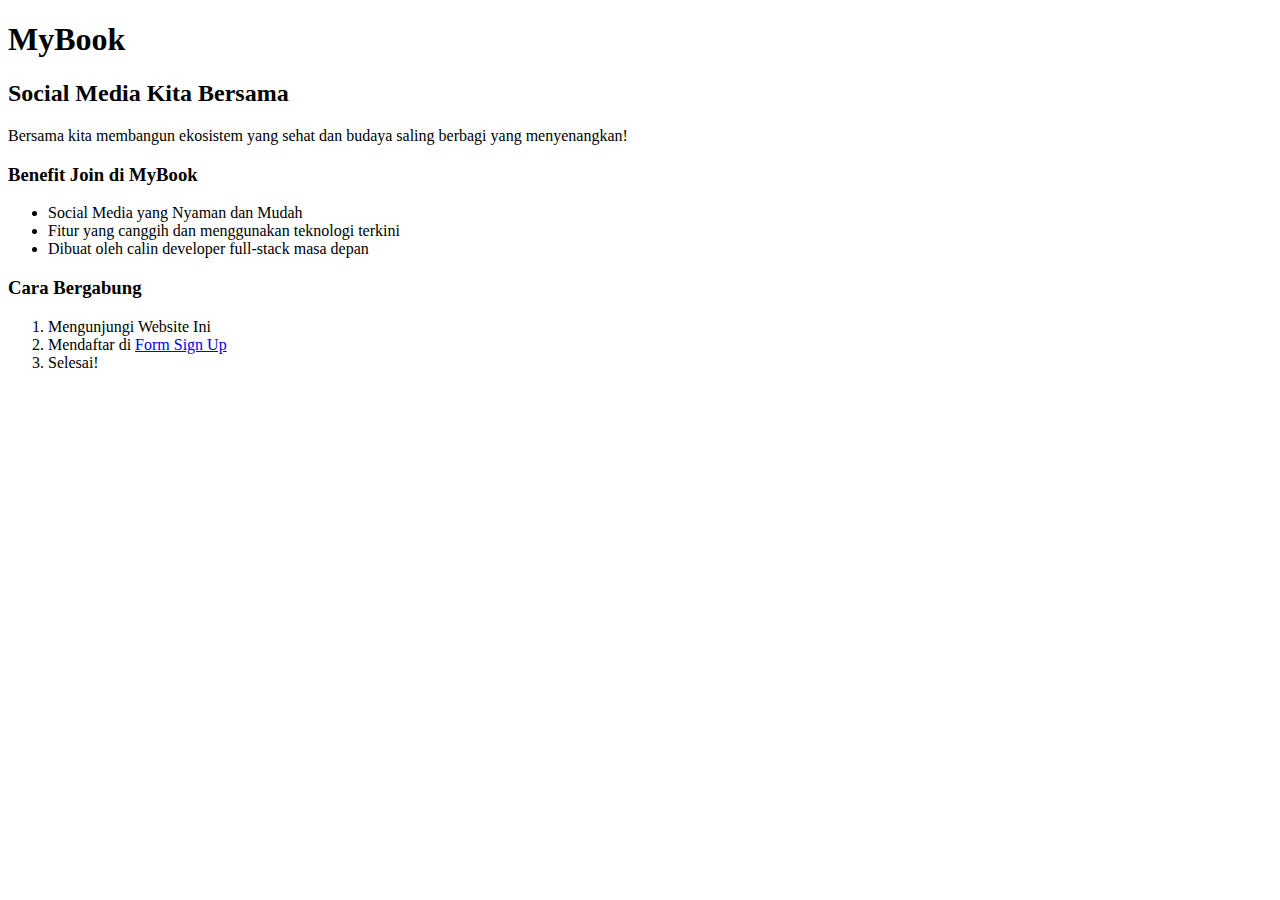
<file: Week1/Latihan 1/index.html>
<!DOCTYPE html>
<html>
<!-- sekat penjelas -->

<head>
    <meta charset="UTF-8" ;>
    <title>Welcome to My Book</title>
    <meta description="My Book">
</head>
<!-- sekat penjelas -->

<body>
    <h1>MyBook</h1>
    <h2>Social Media Kita Bersama</h2>
    <p>Bersama kita membangun ekosistem yang sehat dan budaya saling berbagi yang menyenangkan!</p>
    <h3>Benefit Join di MyBook</h3>
    <!-- listing unordered -->
    <ul>
        <li>Social Media yang Nyaman dan Mudah</li>
        <li>Fitur yang canggih dan menggunakan teknologi terkini</li>
        <li>Dibuat oleh calin developer full-stack masa depan</li>
    </ul>
    <h3>Cara Bergabung</h3>
    <!-- listing ordered -->
    <ol>
        <li>Mengunjungi Website Ini</li>
        <li>Mendaftar di
            <a href="form.html">Form Sign Up</a> </li>
        <li>Selesai!</li>
    </ol>

</body>

</html>
</file>
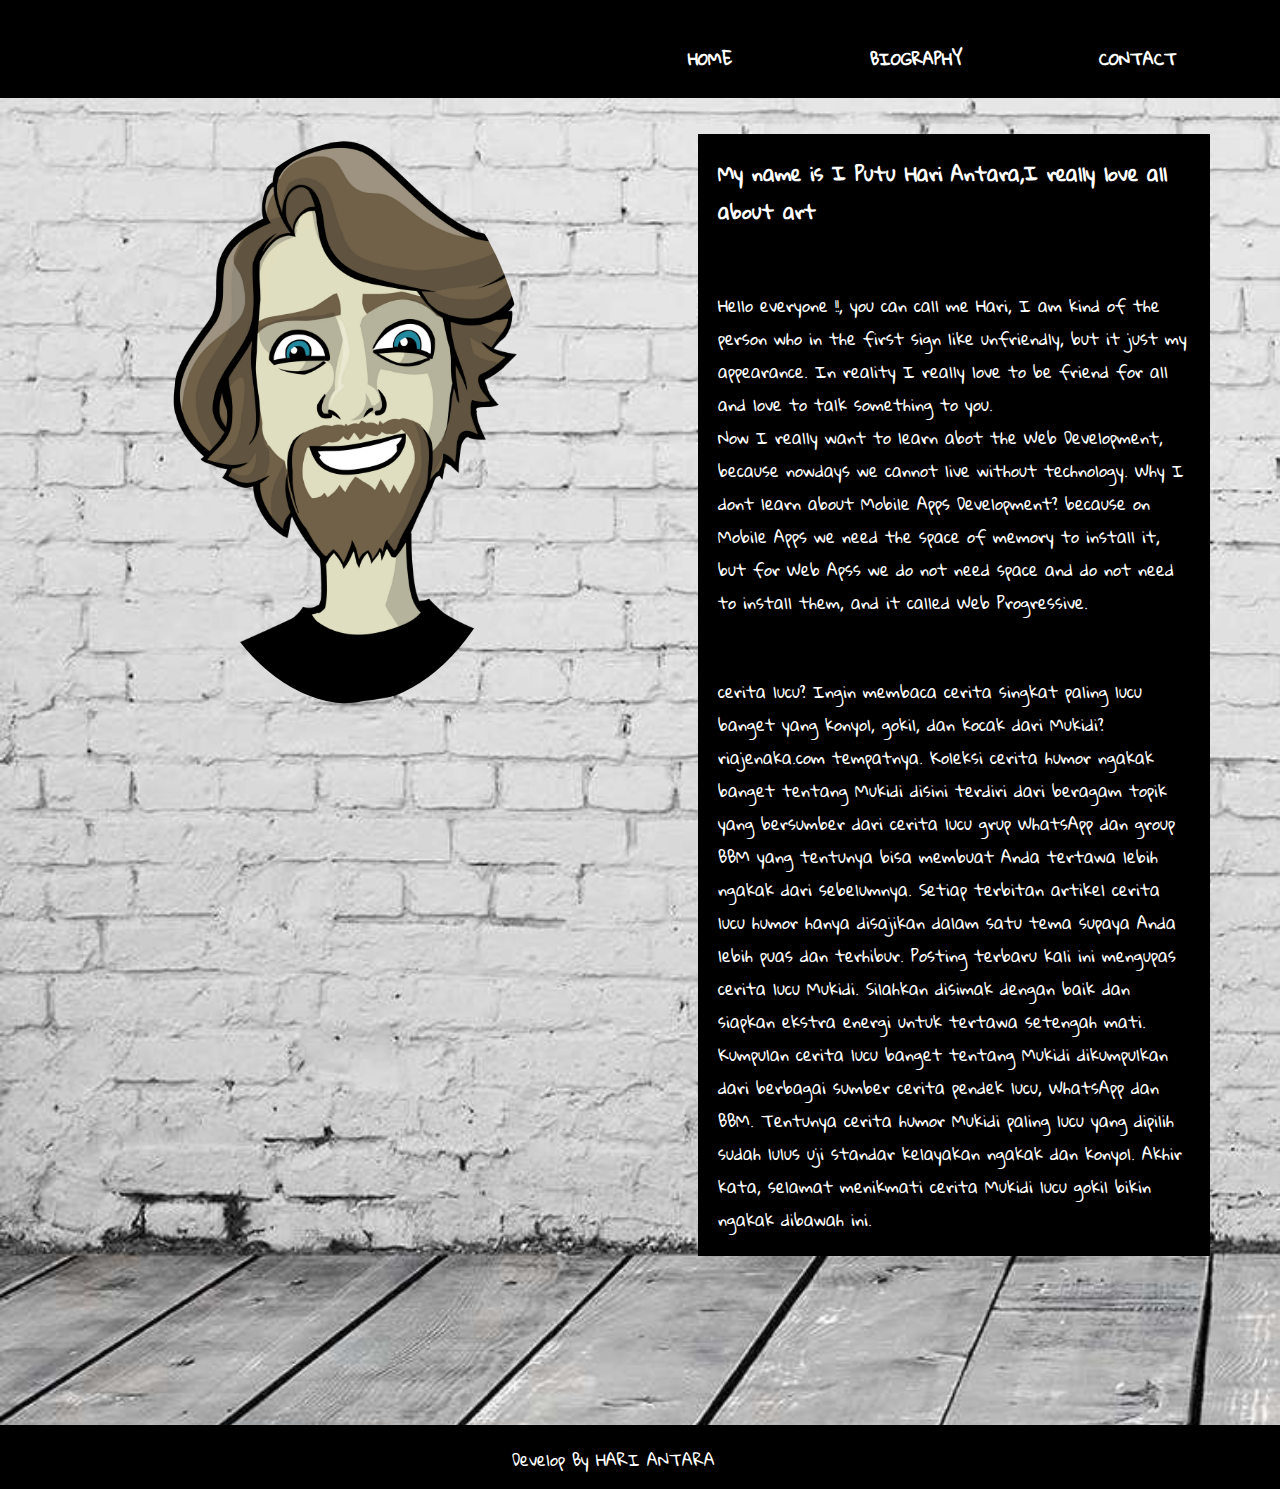
<file: Week1/WeeklyP1/index.html>
<!DOCTYPE html>
<html>

<head>
    <meta charset="utf-8">
    <meta description="hariantara">
    <title>Hari Antara</title>
    <link href="style.css" rel="stylesheet" />
    <link href="https://fonts.googleapis.com/css?family=Gloria+Hallelujah" rel="stylesheet">  
</head>

<body>
    <!-- header -->
    <header>
        
        <nav>
            <ul>
                <a class="active" href="#">
                    <li>CONTACT</li>
                </a>
                <a href="#">
                    <li>BIOGRAPHY</li>
                </a>
                <a href="#">
                    <li>HOME</li>
                </a>
            </ul>
        </nav>
    </header>
    <!-- photo and description -->
    <div class="univ">
        <div id="kiri">
            <div class="photo">
                <div>
                    <img id="photo" src="img/avatar.png" />
                </div>
            </div>
        </div>

        <div id="kanan">
            <div class="description">
                <div id="description">
                    <h3>My name is I Putu Hari Antara,I really love all about art </h3>
                    <p> Hello everyone !!, you can call me Hari, I am kind of the person who in the first sign like unfriendly, but it just my appearance. In reality I really love to be friend for all and love to talk something to you. <br> Now I really want to learn abot the Web Development, because nowdays we cannot live without technology. Why I dont learn about Mobile Apps Development? because on Mobile Apps we need the space of memory to install it, but for Web Apss we do not need space and do not need to install them, and it called Web Progressive. <br> 
                    </p>
                    <p>cerita lucu? Ingin membaca cerita singkat paling lucu banget yang konyol, gokil, dan kocak dari Mukidi? riajenaka.com tempatnya. Koleksi cerita humor ngakak banget tentang Mukidi disini terdiri dari beragam topik yang bersumber dari cerita lucu grup WhatsApp dan group BBM yang tentunya bisa membuat Anda tertawa lebih ngakak dari sebelumnya. Setiap terbitan artikel cerita lucu humor hanya disajikan dalam satu tema supaya Anda lebih puas dan terhibur. Posting terbaru kali ini mengupas cerita lucu Mukidi. Silahkan disimak dengan baik dan siapkan ekstra energi untuk tertawa setengah mati. Kumpulan cerita lucu banget tentang Mukidi dikumpulkan dari berbagai sumber cerita pendek lucu, WhatsApp dan BBM. Tentunya cerita humor Mukidi paling lucu yang dipilih sudah lulus uji standar kelayakan ngakak dan konyol. Akhir kata, selamat menikmati cerita Mukidi lucu gokil bikin ngakak dibawah ini.</p>
                </div>
            </div>
        </div>
    </div>
    <!-- Copy RIGHT -->
    <div class="footer">
        <div id="copyright"> Develop By HARI ANTARA</div>
    </div>
</body>

</html>
</file>
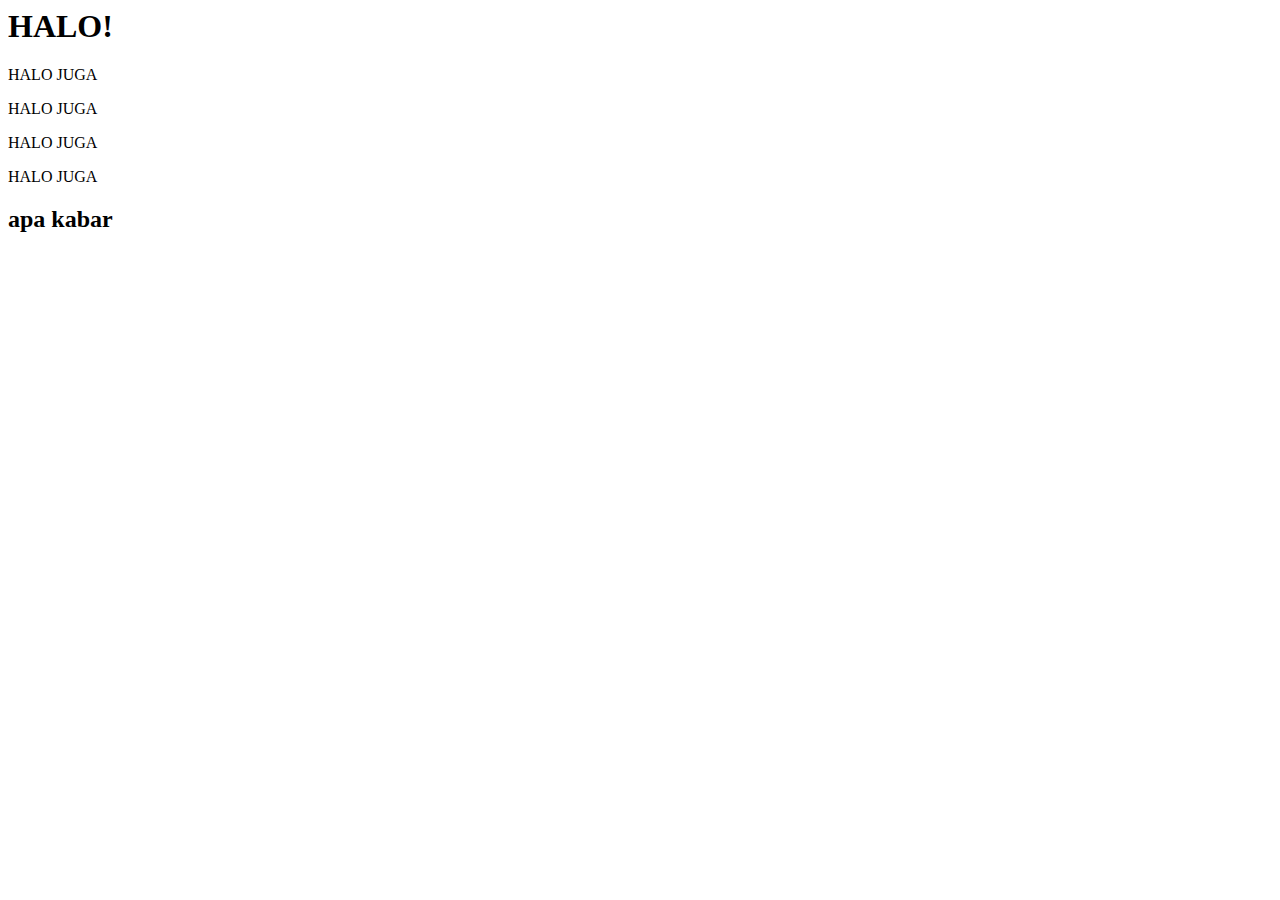
<file: Week5/tugas1/index.html>
<html>
  <head>
    <meta http-equiv="content-type" content="text/html; charset=utf-8" />
    <title>Tugas Anchor DOM!</title>
  </head>
  <body>
    <div id="container">
      <h1 id="fill-me"></h1>
      <p class="change-all-of-me"></p>
      <p class="change-all-of-me"></p>
      <p class="change-all-of-me"></p>
      <p class="change-all-of-me"></p>
      <h2>Change the Inside of H2!</h2>
    </div>
    <script src="script.js"></script>
  </body>
</html>
</file>
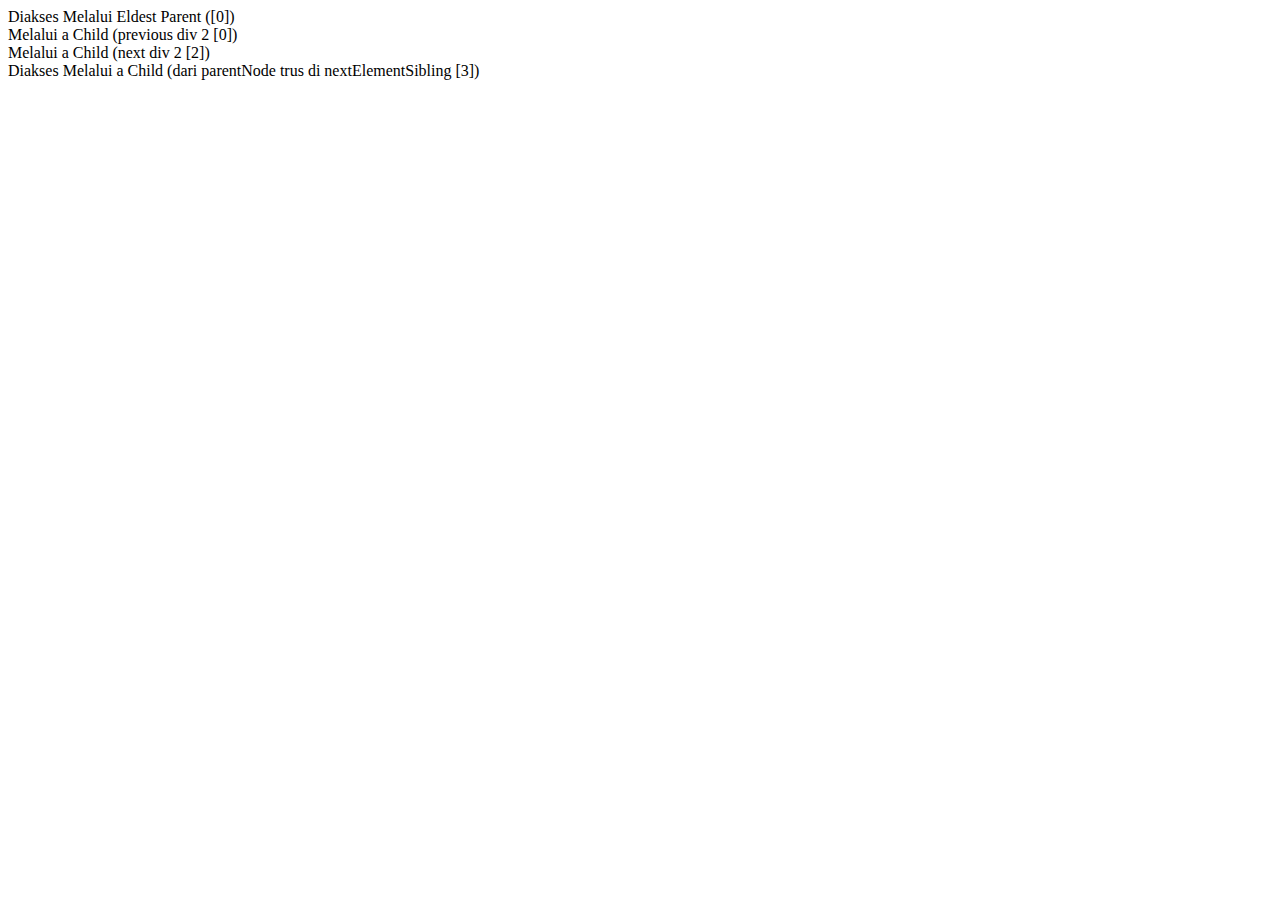
<file: Week5/tugas2/index.html>
<html>
  <head>
    <title>Tugas Anchor DOM!</title>
  </head>
  <body>
    <div id="eldest-parent">
      <div>
        Saya Adalah Keturunan Pertama
      </div>
      <div>
      <div><!--- div x ---->
          <div>Saya adalah Generasi Termuda, yang paling Tua</div>
          <div id="a-child"></div>
          <div>Saya adalah Generasi Termuda, yang Paling Muda</div>
      </div>
      </div>
      <div>
        Saya adalah Generasi yang Cukup Tua
      </div>
    </div>
    <script src="script.js"></script>
  </body>
</html>
</file>
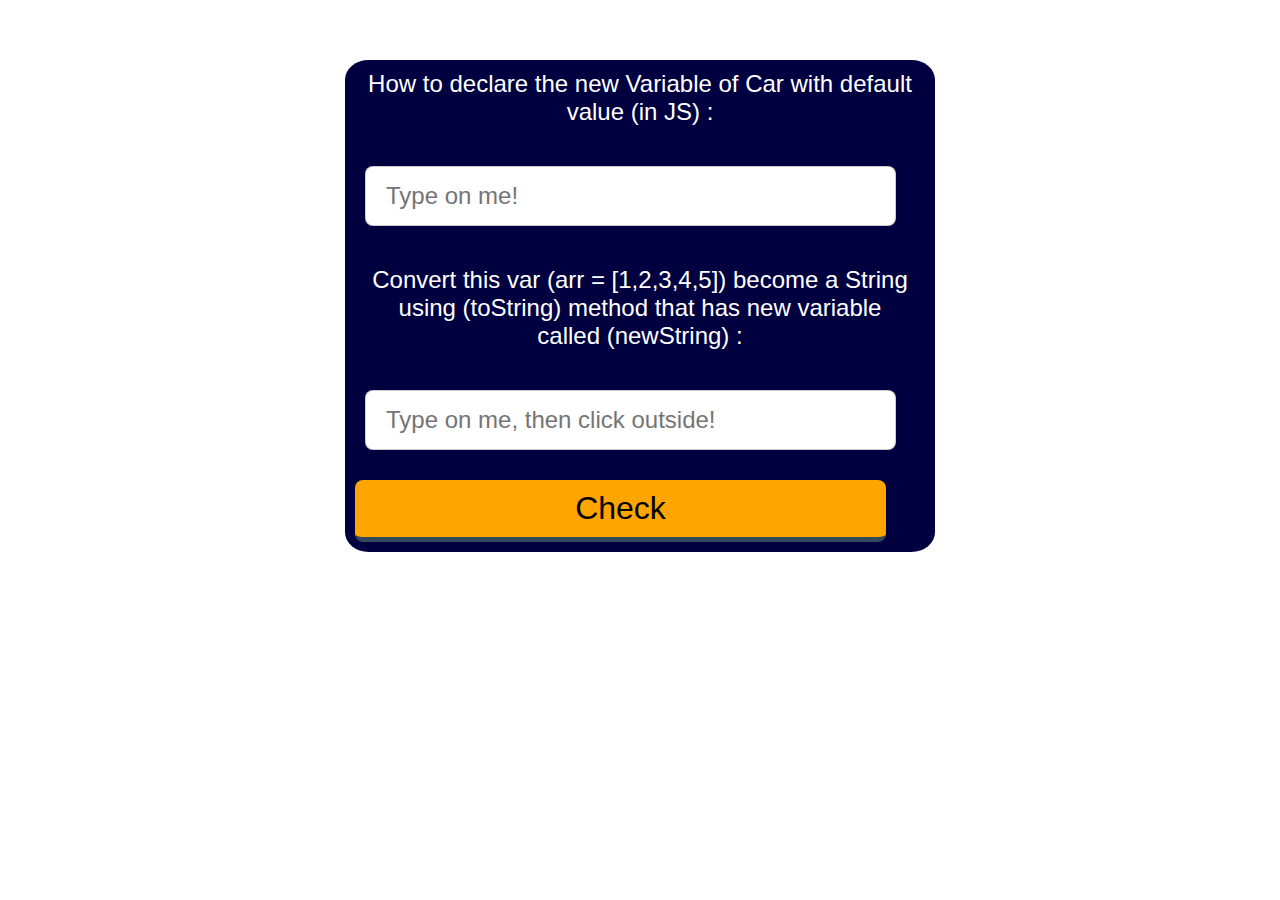
<file: Week5/tugas5/index.html>
<html>
  <head>
    <title>Weekly Project</title>
    <style>
      body {
        margin: 0;
        padding: 50px;
        font-family: 'arial';
        background-color: white;
        background-repeat: space;
      }
      .btn {

        background: orange;
        color: black;
        padding: 10px 20px;
        border: 0;
        outline: none;
        font-size: 2em;
        border-radius: 8px;
        border-bottom: 5px solid #34495E;
        cursor: pointer;
        margin: 10px;
        width: 90%;

      }
      .btn:hover {
        border-bottom: 2px solid #34495E;
        margin-top: 13px;
      }
      input[type=text] {
        width: 90%;
        padding: 15px 20px;
        font-size: 1.5em;
        margin: 20px;
        border-radius: 8px;
        border: 1px solid rgba(0,0,0, .2);
        outline: none;
      }
      p {
        padding: 10px;
        margin: 10px;
        font-size: 1.5em;
        color: white;
        text-align: center;
      }
      form {
        background-color: #000040;
        margin: auto;
        padding: auto;
        width: 50%;
        display:block;
        border-radius: 4%;

      }
      span {
        color: #019875;
      }
    </style>
  </head>
  <body>
    <div id="container">

      <form id="main-form">


          <p>How to declare the new Variable of Car with default value (in JS) : <span id="on-input-content"></span></p>
          <input id="soal1" name="myValue" type="text" placeholder="Type on me!" value= '' />

          <p>Convert this var (arr = [1,2,3,4,5]) become a String using (toString) method that has new variable called (newString) : <span id="on-blur-content"></span></p>
          <input id="soal2" type="text" placeholder="Type on me, then click outside!" value = ''/>

          <!--<input id="username" value="Budi Roni" />-->
          <input type="submit" class="btn" value="Check" />


      </form>
    </div>
    <script>
    var mainform = document.getElementById('main-form');

    mainform.addEventListener('submit', function(){
      var q1 = document.getElementById('soal1').value;
      var q2 = document.getElementById('soal2').value;
      var jawaban1 = "var car;";
      var jawaban2 = "var newString = arr.toString();";

      if(q1 !='' && q2 != '')// q1
      {
        if(q1 == jawaban1 && q2 == jawaban2)
        {
          alert("Your answer is TRUE");
        }
        else{
          alert("Please try again, there is something wrong !")
        }
      }
      else {
        alert("wrong answer");
      }
    })

    </script>
  </body>
</html>
</file>
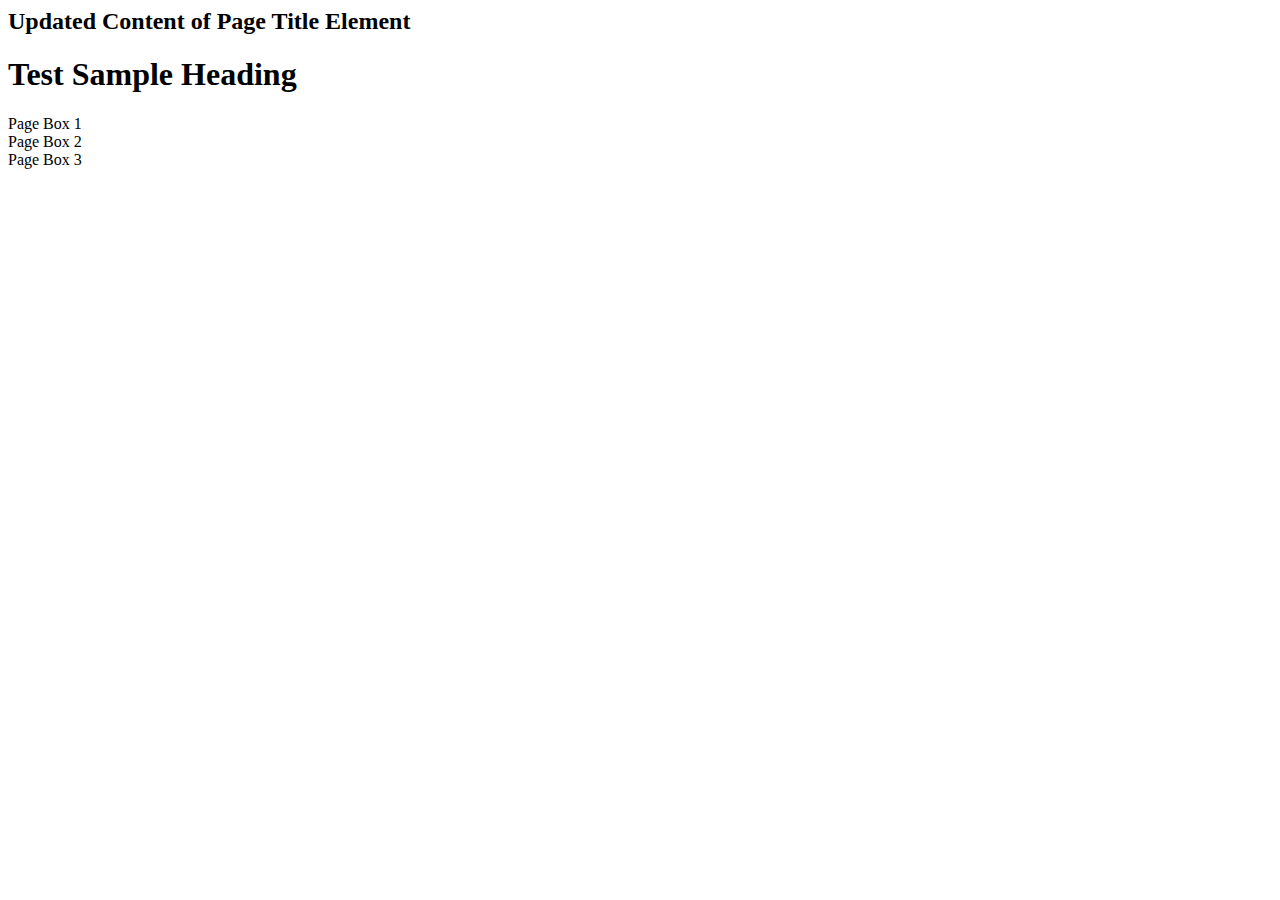
<file: Week5/latihan/js-simple-dom.html>
<html>
  <head>
    <title>Contoh Webpage Standard</title>
  </head>
  <body>
    <div id="page-title">Sample Page Title</div>
    <h1>Test Sample Heading</h1>
    <div class="page-box">Page Box 1</div>
    <div class="page-box">Page Box 2</div>
    <div class="page-box">Page Box 3</div>
    <script src="js-simple-dom-script.js"></script>
  </body>
</html>
</file>
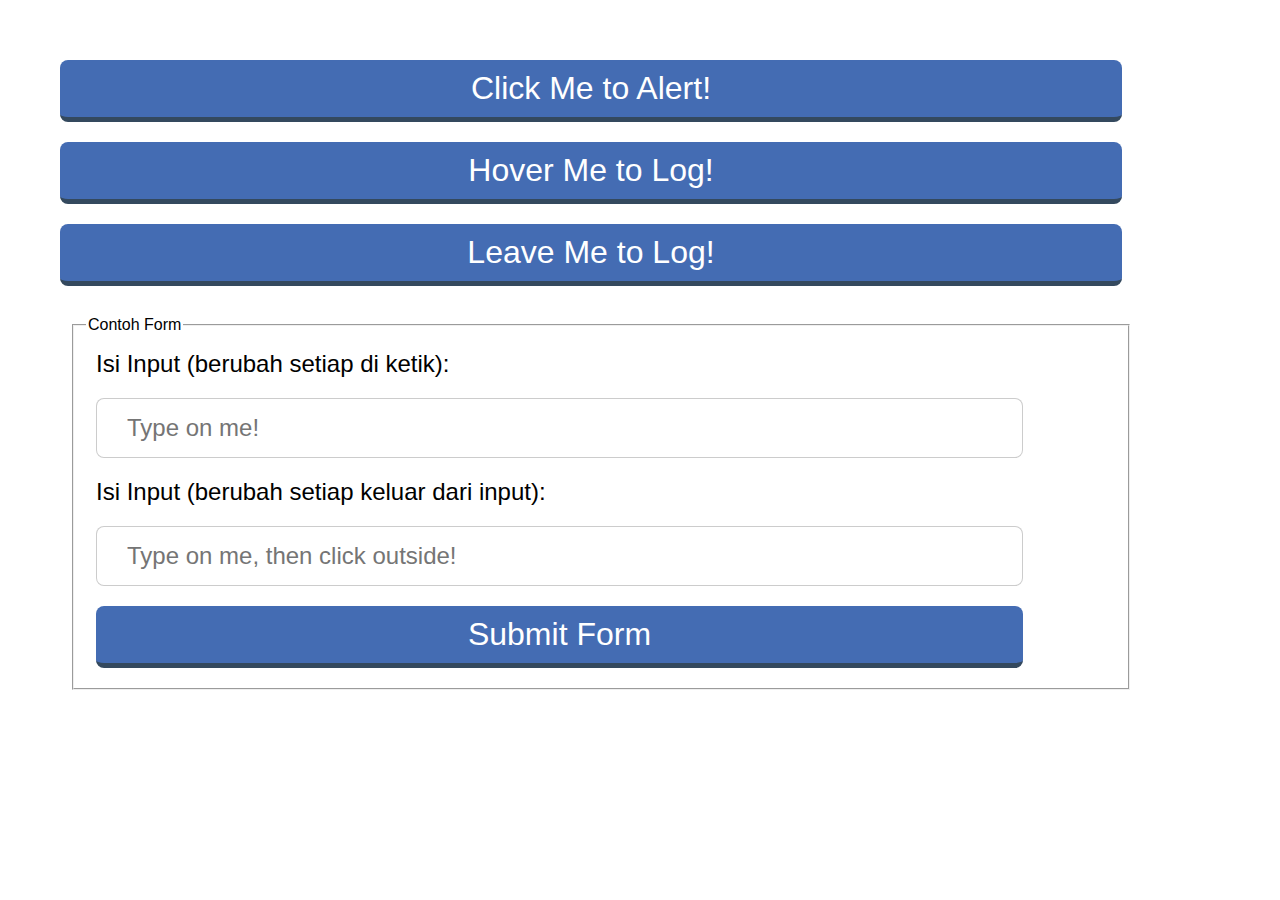
<file: Week5/tugas3/latihan/js-dom-events.html>
<html>
  <head>
    <title>Learn JS DOM Event</title>
    <style>
      body {
        margin: 0;
        padding: 50px;
        font-family: 'arial';
      }
      .btn {
        background: #446CB3;
        color: #FFFFFF;
        padding: 10px 20px;
        border: 0;
        outline: none;
        font-size: 2em;
        border-radius: 8px;
        border-bottom: 5px solid #34495E;
        cursor: pointer;
        margin: 10px;
        width: 90%;
      }
      .btn:hover {
        border-bottom: 2px solid #34495E;
        margin-top: 13px;
      }
      input[type=text] {
        width: 90%;
        padding: 15px 30px;
        font-size: 1.5em;
        margin: 10px;
        border-radius: 8px;
        border: 1px solid rgba(0,0,0, .2);
        outline: none;
      }
      p {
        margin: 10px;
        font-size: 1.5em;
      }
      form {
        margin: 10px;
        padding: 10px;
        width: 90%;
      }
      span {
        color: #019875;
      }
    </style>
  </head>
  <body>
    <div id="container">
      <button id="alert-on-click-button" class="btn">Click Me to Alert!</button>

      <button id="log-on-hover-button" class="btn">Hover Me to Log!</button>

      <button id="log-on-leave-button" class="btn">Leave Me to Log!</button>

      <form id="main-form">
        <fieldset>
          <legend>Contoh Form</legend>
          <p>Isi Input (berubah setiap di ketik): <span id="on-input-content"></span></p>
          <input id="on-input" name="myValue" type="text" placeholder="Type on me!" />

          <p>Isi Input (berubah setiap keluar dari input): <span id="on-blur-content"></span></p>
          <input id="on-blur" type="text" placeholder="Type on me, then click outside!" />

          <!--<input id="username" value="Budi Roni" />-->
          <input type="submit" class="btn" value="Submit Form" />
        </fieldset>
      </form>
    </div>
    <script src="js-dom-events-script.js"></script>
  </body>
</html>
</file>
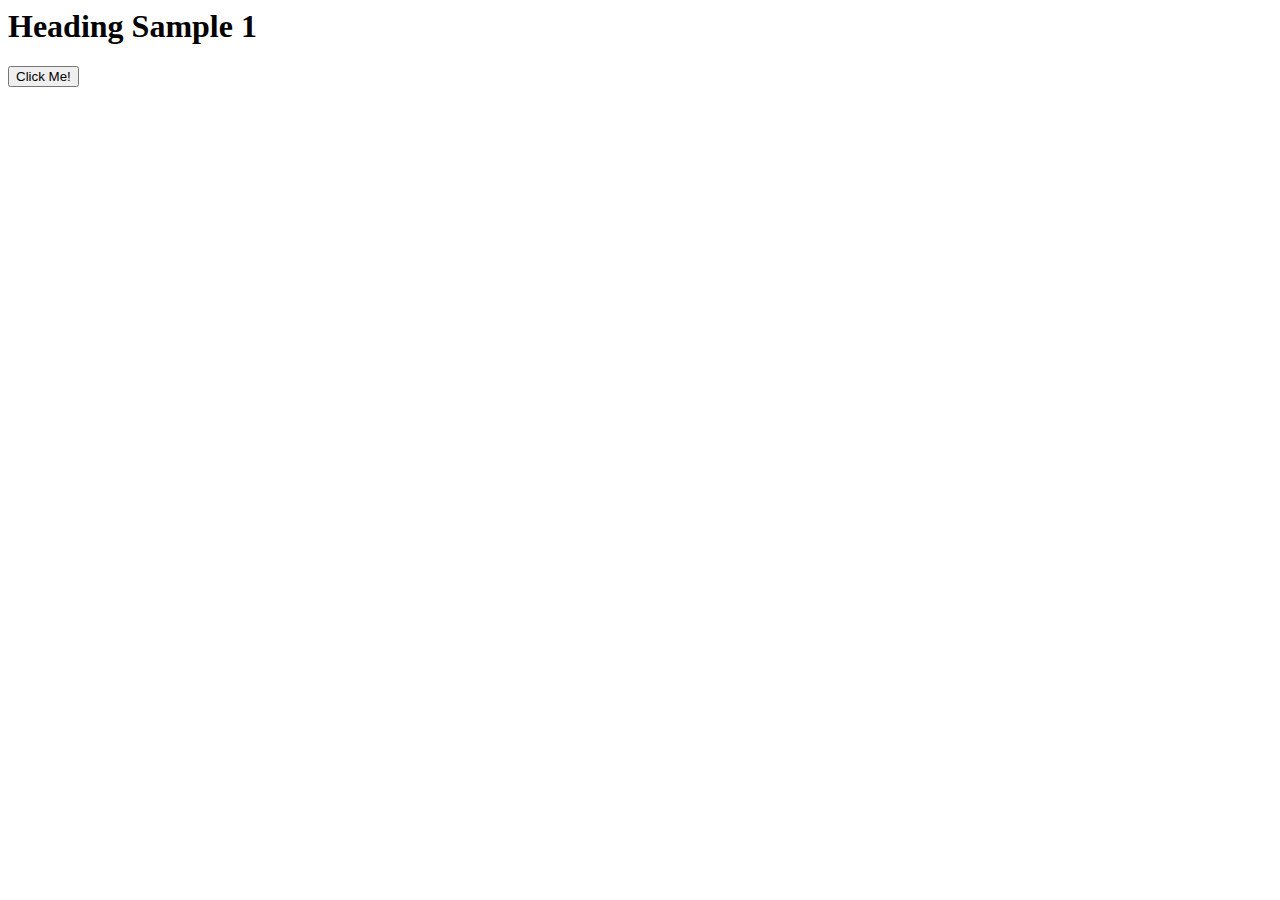
<file: Week5/tugas4/latihan/js-dom-creation.html>
<html>
  <head>
    <title>Super Simple Web Page - Fresh From the JS</title>
  </head>
  <body>
    <!-- it's empty, just contain a js file -->
    <script src="js-dom-creation-script.js"></script>
  </body>
</html>
</file>
<file: Week1/WeeklyP1/style.css>
* {
    font-family: 'Gloria Hallelujah', cursive;
/*    border:1px solid red;*/
}

body {
    padding: 0;
    margin: 0;
    background:url(img/background.jpg);
    background-size: cover;
}
nav{
    background-color: black;
    color:white;
}

li:hover:not(.active) {
    background-color:greenyellow;
    color: black;
    border-radius: 30%;
}

header {
    
    list-style-type: none;
    margin: 0;
    padding: 0;
    overflow: hidden;
    background-color: black;
    position: fixed;
    top: 0;
    width: 100%;
    border-bottom: 2px solid rgba(0, 0, 0, .1);
    /*garis bawah*/
}

ul li {
    
    font-weight: bold;
    color: white;
    padding: 14px 16px;
    display: inline;
    text-align: center;
    padding: 14px 16px;
    text-decoration: none;
}

li {
    
    float: right;
    margin: 1% 7% 0.5% 1.5%;/*atur tulisan nav bar agar sesuai atas bawah kanan kiri*/
}

photo {
    border: 10px solid rgba(200, 100, 50, 0.3);
    margin: 40%;
    padding: 40%;
    
}

#photo {
    float: left;
    border-radius: 100%;
    margin: -10% 0% 10% 20%;/*geser gambar photo*/
    /*margin: 10% 15% 15% 35%;*/
    padding: 0;
    /*border: 1px solid rgba(200, 100, 50, 0.3);*/
    width: 70%;
}
#description{
    background-color: black;
    color: white;
}

p{
    padding: 20px;
}
h3{
    padding: 20px;
}
.description {
    
    display: inline;
    float: right;
    padding: 0;
/*    margin: 5% 5% 5% 5%;*/
    /*border: 1px solid rgba(200, 100, 50, 0.3);*/
}

#kiri {
    /*border: 1px solid rgba(200, 100, 50, 0.3);*/
    margin: 10% 40% 10% 5%;/*geser kotak kiri ke kanan atau atas bawah*/
    width: 40%;
    float: left;
    padding: 5% 0.5% 5% 0.5%;
}

#kanan {
/*    border: 1px solid rgba(200, 100, 50, 0.3);*/
    padding: 5% 0.5% 2% 0.5%;
    margin: -70% 5% 10% 40%;/*untuk mengatur posisi description ke atas bawah atau kanan kiri*/
    width: 40%;
    float: right;
}

.footer{
    list-style-type: none;
    margin: 0;
    padding: 0;
    overflow: hidden;
    background-color: black;
    position: relative;
    bottom: 0;
    width: 100%;
}

#copyright
{
    float: center;
    margin:1% 40% 1% 40%;/*posisi by hackfox*/
    display: inline-block;
    color: white;
    text-align: center;
    padding: 5px 0px 0px 0px;
    text-decoration: none;
}
</file>
